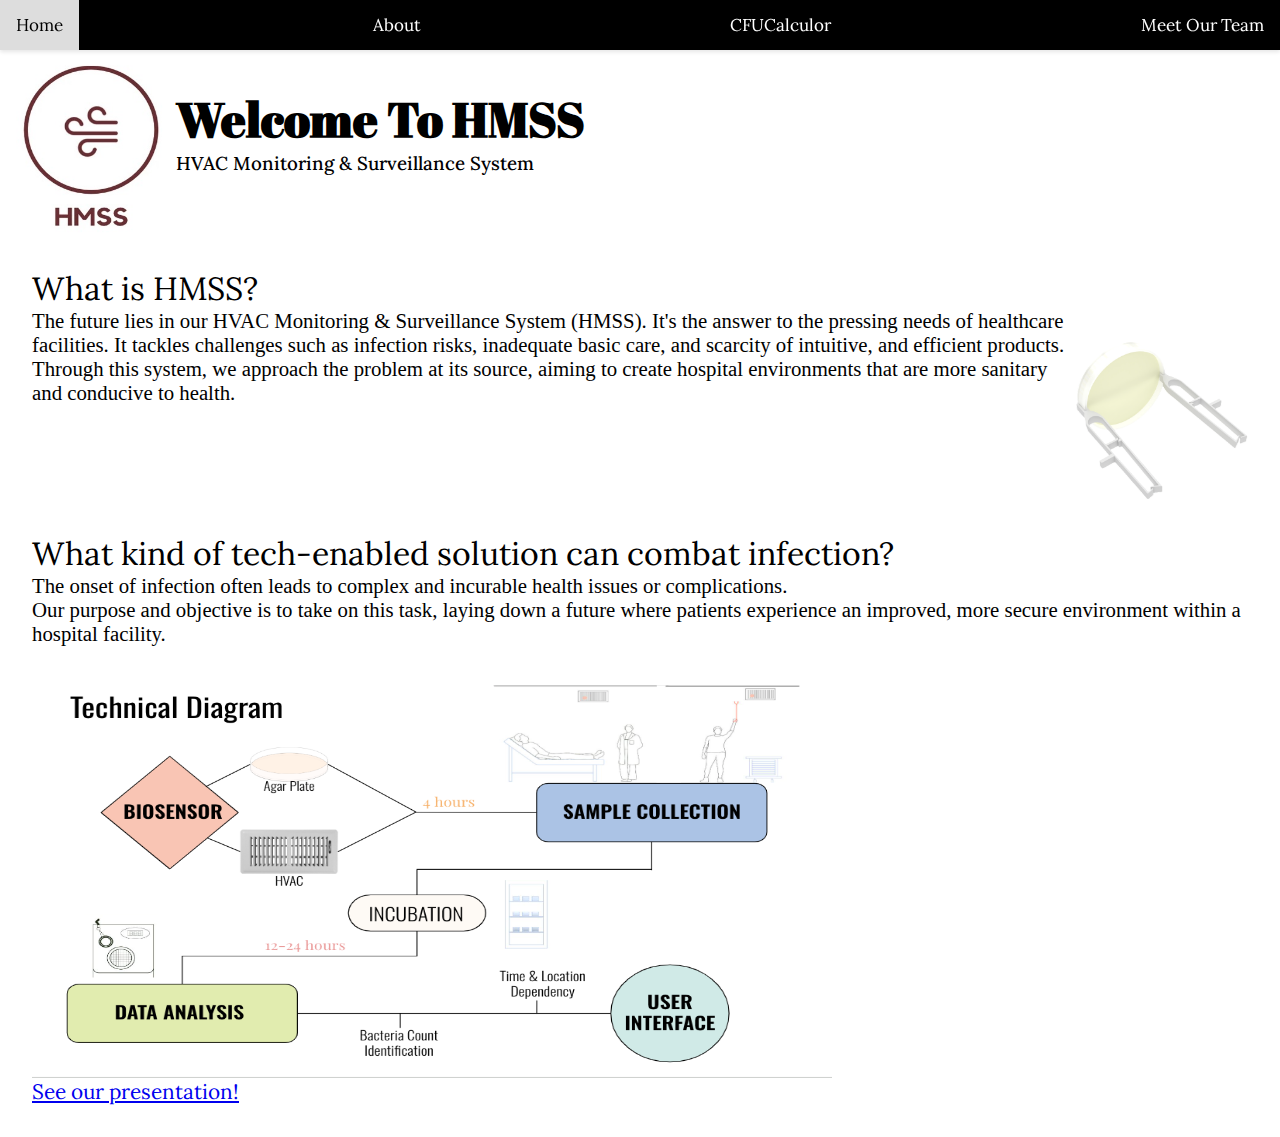
<file: About/about.html>
<!DOCTYPE html>
<html lang="en">
  <head>
    <meta charset="UTF-8" />
    <meta name="viewport" content="width=device-width, initial-scale=1.0" />
    <title>About</title>
    <!-- <link rel="icon" href="./hmss.webp" /> -->
    <link rel="stylesheet" href="about.css" />
    <link rel="preconnect" href="https://fonts.googleapis.com" />
    <link rel="preconnect" href="https://fonts.gstatic.com" crossorigin />
    <link
      href="https://fonts.googleapis.com/css2?family=Abril+Fatface&family=Josefin+Slab:ital,wght@0,100..700;1,100..700&family=Lora:ital,wght@0,400..700;1,400..700&display=swap"
      rel="stylesheet"
    />
  </head>
  <body>
    <nav class="navbar">
      <a href="../index.html" class="nav-link">Home</a>
      <a href="./about.html" class="nav-link">About</a>
      <a href="https://hmss.framer.website/CFU-Calculator" class="nav-link"
        >CFUCalculor</a
      >
      <a href="../team/team.html" class="nav-link">Meet Our Team</a>
    </nav>
    <section class="title">
      <div class="container">
        <img src="hmss.jpg" width="150" height="180" />
        <div class="heading">
          <h1>Welcome To HMSS</h1>
          <h3>HVAC Monitoring & Surveillance System</h3>
        </div>
      </div>
    </section>
    <section class="paragraph" id="part1">
      <h2>What is HMSS?</h2>
      <div class="paragraph1">
        <p>
          The future lies in our HVAC Monitoring & Surveillance System (HMSS).
          It's the answer to the pressing needs of healthcare facilities. It
          tackles challenges such as infection risks, inadequate basic care, and
          scarcity of intuitive, and efficient products. Through this system, we
          approach the problem at its source, aiming to create hospital
          environments that are more sanitary and conducive to health.
        </p>

        <img src="prototype.png" width="310" height="160" />
      </div>
    </section>
    <section class="paragraph" id="part2">
      <h2>What kind of tech-enabled solution can combat infection?</h2>
      <p>
        The onset of infection often leads to complex and incurable health
        issues or complications.
      </p>
      <p>
        Our purpose and objective is to take on this task, laying down a future
        where patients experience an improved, more secure environment within a
        hospital facility.
      </p>
    </section>
    <section class="paragraph">
      <img src="techical-diagram.png" width="800" height="400" />
      <a
        id="presentation-link"
        href="https://docs.google.com/presentation/d/19e0Jy_cAYQjSHDl5GIn5C_dbxq7fVcP8bqF4V0jFteU/edit?usp=sharing"
        target="_blank"
        >See our presentation!</a
      >
    </section>
  </body>
</html>
</file>
<file: About/about.css>
.abril-fatface-regular {
  font-family: "Abril Fatface", serif;
  font-weight: 400;
  font-style: normal;
}

.playfair-display-400 {
  font-family: "Playfair Display", serif;
  font-optical-sizing: auto;
  font-weight: 400;
  font-style: normal;
}

.lora {
  font-family: "Lora", serif;
  font-optical-sizing: auto;
  font-weight: 300;
  font-style: normal;
}

* {
  margin: 0;
  padding: 0;
}

p {
  font-family: "Playfair Display", serif;
  margin-top: 0;
}

.paragraph {
  font-family: "Playfair Display", serif;
  font-size: 1.3rem;
  margin: 2rem;
}

#presentation-link {
  font-family: "Lora", serif;
}

h1 {
  font-family: "Abril Fatface", serif;
  font-size: 3rem;
}

h2 {
  font-family: "lora", serif;
  font-size: 2rem;
  font-weight: 400;
}

h3 {
  font-family: "lora", serif;
  font-weight: 500;
}

img {
  margin-top: 2rem;
  display: flex;
}

.container {
  display: flex;
  align-items: center; /* 垂直居中 */
  margin: 1rem;
  margin-top: 1.5rem;
}

.heading {
  margin-left: 10px; /* 调整文字与图像之间的距离 */
}

.navbar {
  background-color: #000000;
  overflow: hidden;
  position: fixed;
  top: 0;
  width: 100%;
  display: flex;
  justify-content: space-between;
  box-shadow: 0 2px 4px rgba(0, 0, 0, 0.1); /* Optional: adds a shadow for a subtle lift effect */
}

.nav-link {
  font-family: "lora", serif;
  float: left;
  color: white;
  text-align: center;
  padding: 14px 16px;
  text-decoration: none;
  font-size: 17px;
}

.nav-link:hover {
  background-color: #ddd;
  color: black;
}

.paragraph1 {
  display: flex;
}
</file>
